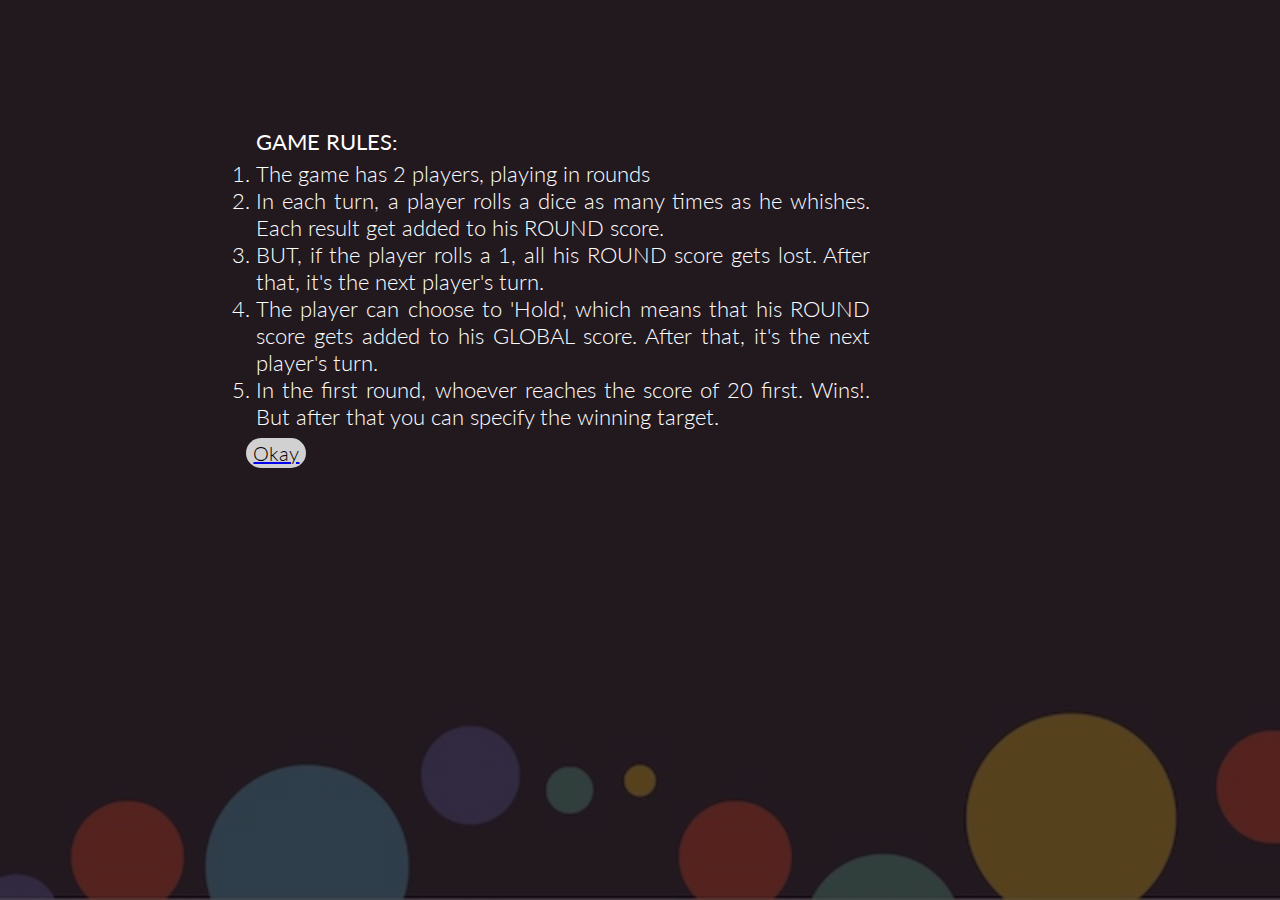
<file: index.html>
<!DOCTYPE html>
<html lang="en">
<head>
	<meta charset="UTF-8">
        <link href="https://fonts.googleapis.com/css?family=Lato:100,300,600" rel="stylesheet" type="text/css">
        <link href="http://code.ionicframework.com/ionicons/2.0.1/css/ionicons.min.css" rel="stylesheet" type="text/css">
        <link type="text/css" rel="stylesheet" href="style.css">
        
        <title>Pig Game</title>
</head>
<body>
	<div id="gameRules">
    	<p><strong>GAME RULES:</strong><br>
            <ol>

                <li>The game has 2 players, playing in rounds</li>

                <li>In each turn, a player rolls a dice as many times as he whishes. Each result get added to his ROUND score.</li>

                <li>BUT, if the player rolls a 1, all his ROUND score gets lost. After that, it's the next player's turn.</li>

                <li>The player can choose to 'Hold', which means that his ROUND score gets added to his GLOBAL score. After that, it's the next player's turn.</li>

                <li>In the first round, whoever reaches the score of 20 first. Wins!. But after that you can specify the winning target.</li>
            </ol>
            <a href="game.html"><button id="rulesOkay">Okay</button></s>
        </p>
    </div>

</body>
</html>
</file>
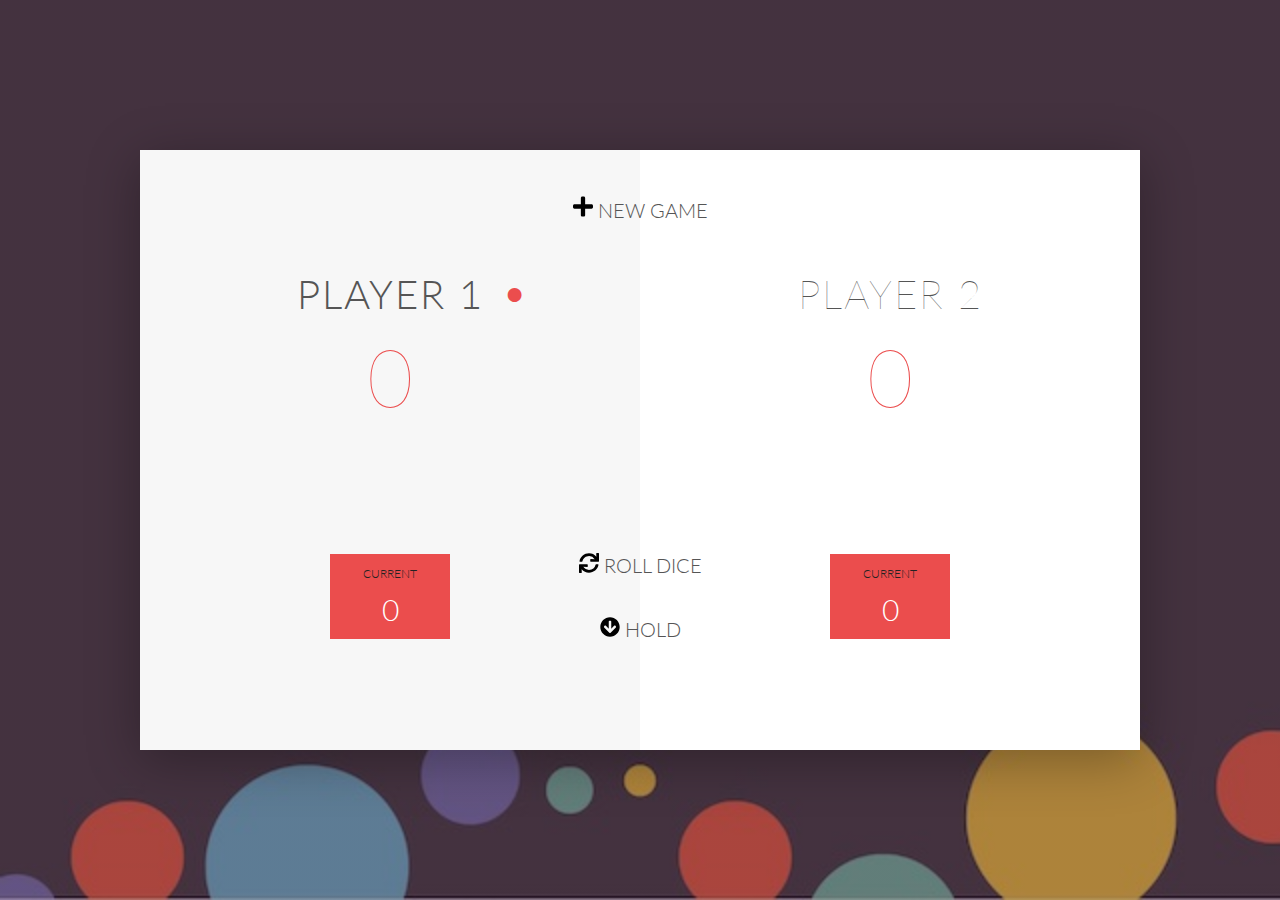
<file: game.html>
<!DOCTYPE html>
<html lang="en">
    <head>
        <meta charset="UTF-8">
        <link href="https://fonts.googleapis.com/css?family=Lato:100,300,600" rel="stylesheet" type="text/css">
        <link type="text/css" rel="stylesheet" href="style.css">
        
        <title>Pig Game</title>
    </head>

    <body>
        <div class="wrapper clearfix">
            <div class="player-0-panel active">
                <div class="player-name" id="name-0">Player 1</div>
                <div class="player-score" id="score-0">43</div>
                <div class="player-current-box">
                    <div class="player-current-label">Current</div>
                    <div class="player-current-score" id="current-0">11</div>
                </div>
            </div>
            
            <div class="player-1-panel">
                <div class="player-name" id="name-1">Player 2</div>
                <div class="player-score" id="score-1">72</div>
                <div class="player-current-box">
                    <div class="player-current-label">Current</div>
                    <div class="player-current-score" id="current-1">0</div>
                </div>
            </div>
            
            <button class="btn-new"><img class="icons" src="plus-solid.svg"><span>New game</span></button>
            <div class="target-box" id="target-box">
                <p>Enter a new winning target</p>
                <input class="target" id="target">
            </div>
            <button class="btn-roll"><img class="icons" src="sync-solid.svg"><span>Roll dice</span></button>
            <button class="btn-hold"><img class="icons" src="arrow-circle-down-solid.svg"><span>Hold</span></button>

            <div id="dice-box">
                <img src="dice-5.png" alt="Dice" class="dice dice-0">
                <img src="dice-5.png" alt="Dice" class="dice dice-1">
            </div>
        </div>
        
        <script src="app.js"></script>
    </body>
</html>
</file>
<file: style.css>
/**********************************************
*** GENERAL
**********************************************/

* {
    margin: 0;
    padding: 0;
    box-sizing: border-box;
    
}

.clearfix::after {
    content: "";
    display: table;
    clear: both;
}

body {
    background-image: linear-gradient(rgba(62, 20, 20, 0.4), rgba(62, 20, 20, 0.4)), url(back.jpg);
    background-size: cover;
    background-position: center;
    font-family: Lato;
    font-weight: 300;
    position: relative;
    height: 100vh;
    color: #555;
}

.wrapper {
    width: 1000px;
    position: absolute;
    top: 50%;
    left: 50%;
    transform: translate(-50%, -50%);
    background-color: #fff;
    box-shadow: 0px 10px 50px rgba(0, 0, 0, 0.3);
    overflow: hidden;
}

.player-0-panel,
.player-1-panel {
    width: 50%;
    float: left;
    height: 600px;
    padding: 100px;
}



/**********************************************
*** PLAYERS
**********************************************/

.player-name {
    font-size: 40px;
    text-align: center;
    text-transform: uppercase;
    letter-spacing: 2px;
    font-weight: 100;
    margin-top: 20px;
    margin-bottom: 10px;
    position: relative;
}

.player-score {
    text-align: center;
    font-size: 80px;
    font-weight: 100;
    color: #EB4D4D;
    margin-bottom: 130px;
}

.active { background-color: #f7f7f7; }
.active .player-name { font-weight: 300; }

.active .player-name::after {
    content: "\2022";
    font-size: 47px;
    position: absolute;
    color: #EB4D4D;
    top: -7px;
    right: 10px;
    
}

.player-current-box {
    background-color: #EB4D4D;
    color: #fff;
    width: 40%;
    margin: 0 auto;
    padding: 12px;
    text-align: center;
}

.player-current-label {
    text-transform: uppercase;
    margin-bottom: 10px;
    font-size: 12px;
    color: #222;
}

.player-current-score {
    font-size: 30px;
}


button{
    position: absolute;
    display: block;
    background: none;
    width: 15%;
    left: 50%;
    transform: translateX(-50%);
    color: #555;;
    border: none;
    font-family: Lato;
    font-size: 20px;
    text-transform: uppercase;
    cursor: pointer;
    font-weight: 300;
    transition: background-color 0.3s, color 0.3s;
}

button:hover { font-weight: 600; }
button:hover i { margin-right: 20px; }

button:focus {
    outline: none;
}

i {
    color: #EB4D4D;
    display: inline-block;
    margin-right: 15px;
    font-size: 32px;
    line-height: 1;
    vertical-align: text-top;
    margin-top: -4px;
    transition: margin 0.3s;
}

.btn-new { top: 45px;}
.btn-winner-new{top: 50%;}
.btn-roll { top: 403px;}
.btn-hold { top: 467px;}

.dice {
    position: absolute;
    left: 50%;
    top: 178px;
    transform: translateX(-50%);
    height: 100px;
    box-shadow: 0px 10px 60px rgba(0, 0, 0, 0.10);
}
.dice-0{
    top: 160px;
}
.dice-1{
    top: 283px;
}

.winner { background-color: #f7f7f7; }
.winner .player-name { font-weight: 300; color: #EB4D4D; }

.target-box{
    position: absolute;
    left: 41%;
    top: 55%;
    text-align: center;
}
.target{
    border: 1px solid #eb4d4d;
    cursor: text;
    width: 30px;
    text-align: center;
}
p{
    margin-bottom: 5px;
}
#gameRules {
    color: #ffffff;
    background-color: rgba(0, 0, 0, 0.5);
    width: 100%;
    height: 100%;
    font-size: 1.4em;
    padding-left: 20%;
    padding-top: 10%;
}
ol{
    width: 60%;
    text-align: justify;
}
#rulesOkay{
    color: #000000;
    text-transform: capitalize;
    position: relative;
    left: 2%;
    background-color: rgba(256, 256, 256, 0.8);
    width: 60px;
    border-radius: 15px;
    padding: 3px;
    margin-top: 8px;
}

.icons{
    width: 20px;
    margin-right: 5px;
}
</file>
